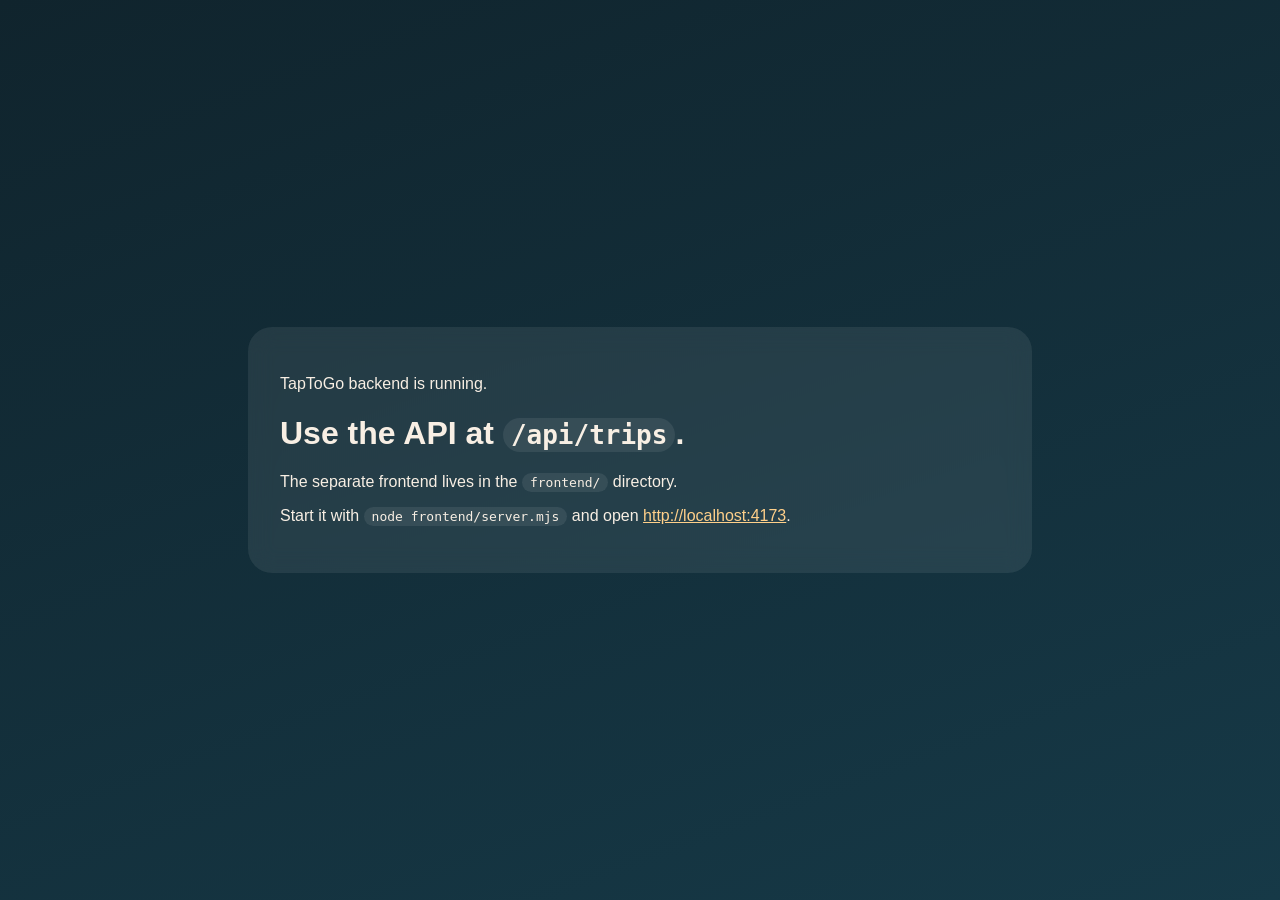
<file: src/main/resources/static/index.html>
<!DOCTYPE html>
<html lang="en">
<head>
    <meta charset="UTF-8">
    <meta name="viewport" content="width=device-width, initial-scale=1.0">
    <title>TapToGo API</title>
    <style>
        body {
            margin: 0;
            min-height: 100vh;
            display: grid;
            place-items: center;
            background: linear-gradient(160deg, #10242d, #163947);
            color: #f8efe4;
            font-family: "Segoe UI", sans-serif;
        }

        main {
            width: min(720px, calc(100% - 32px));
            padding: 32px;
            border-radius: 24px;
            background: rgba(255, 255, 255, 0.08);
            backdrop-filter: blur(12px);
        }

        a {
            color: #ffd08a;
        }

        code {
            padding: 2px 8px;
            border-radius: 999px;
            background: rgba(255, 255, 255, 0.08);
        }
    </style>
</head>
<body>
<main>
    <p>TapToGo backend is running.</p>
    <h1>Use the API at <code>/api/trips</code>.</h1>
    <p>The separate frontend lives in the <code>frontend/</code> directory.</p>
    <p>Start it with <code>node frontend/server.mjs</code> and open <a href="http://localhost:4173">http://localhost:4173</a>.
    </p>
</main>
</body>
</html>
</file>
